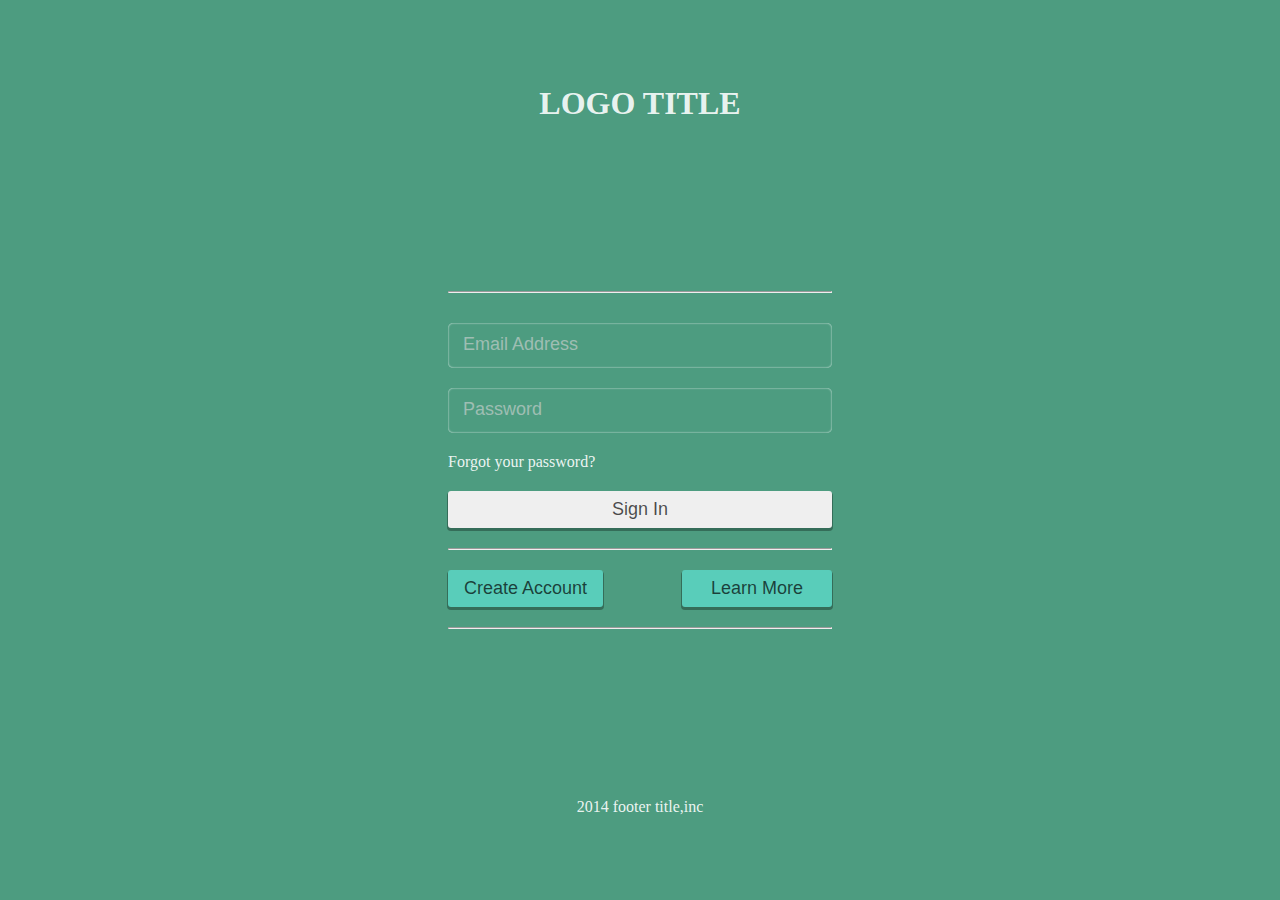
<file: index.html>
<!DOCTYPE html>
<html lang="en">

<head>
    <meta charset="UTF-8">
    <meta name="viewport" content="width=device-width, initial-scale=1.0">
    <title>Document</title>
    <link rel="stylesheet" href="style.css">
</head>

<body>
    <div class="container">
        <div class="header">
            <h1>Logo title</h1>
        </div>
        <section class="form-login row-col">
            <hr>
            <div class="form-input row-col -margin">
                <input type="email" name="email" class="form-input__item" placeholder="Email Address">
                <input type="password" name="password" class="form-input__item" placeholder="Password">
                <a href="#" class="-margin">Forgot your password?</a>
                <button class="form-button__item --full">sign in</button>
            </div>
            <hr>

            <div class="form-button">
                <button class="form-button__item --bg-color">create account</button>
                <button class="form-button__item --bg-color">learn more</button>
            </div>
            <hr>
        </section>
        <div class="footer">
            <p>2014 footer title,inc</p>
        </div>
    </div>
</body>

</html>
</file>
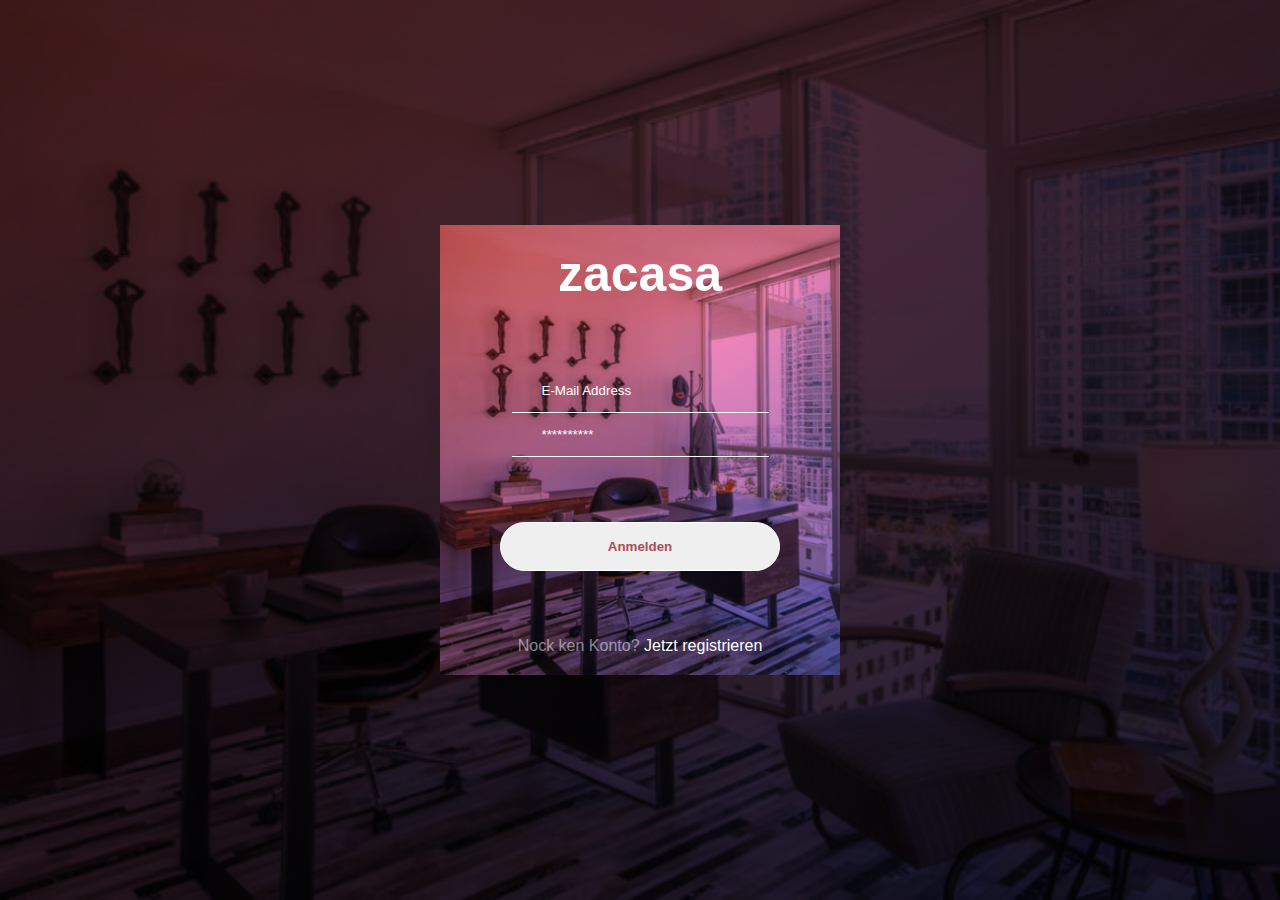
<file: form.html>
<!DOCTYPE html>
<html lang="en">

<head>
    <meta charset="UTF-8">
    <meta name="viewport" content="width=device-width, initial-scale=1.0">
    <title>Document</title>
    <link rel="stylesheet" href="https://cdnjs.cloudflare.com/ajax/libs/font-awesome/5.14.0/css/all.min.css"
        integrity="sha512-1PKOgIY59xJ8Co8+NE6FZ+LOAZKjy+KY8iq0G4B3CyeY6wYHN3yt9PW0XpSriVlkMXe40PTKnXrLnZ9+fkDaog=="
        crossorigin="anonymous" />
    <link rel="stylesheet" href="style2.css">
</head>

<body>
    <div class="container">
        <section class="box-form">
            <div class="box-form__element">
                <h1 class="block__title">zacasa</h1>
            </div>
            <div class="box-form__element">
                <div class="block__input">
                    <input type="email" name="email" class="block__input__element" placeholder="E-Mail Address">
                </div>
                <div class="block__input --content">
                    <input type="password" name="password" class="block__input__element" placeholder="**********">
                </div>
            </div>
            <div class="box-form__element">
                <button class="btn-submit">anmelden</button>
            </div>
            <div class="box-form__element">
                <span class="block__footer">Nock ken Konto? <a href="">Jetzt registrieren</a></span>
            </div>
        </section>
    </div>
</body>

</html>
</file>
<file: style.css>
* {
  padding: 0;
  margin: 0;
  box-sizing: border-box;
  color: rgb(255, 255, 255, 0.9);
}
a {
  text-decoration: none;
}
body {
  max-width: 1440px;
  min-width: 320px;
}
.container {
  display: flex;
  flex-direction: column;
  justify-content: space-around;
  align-items: center;
  background-color: #4d9c80;
  height: 100vh;
}
.form-login {
  width: 30%;
  min-width: 300px;
}
.header {
  text-transform: uppercase;
}
.row-col {
  display: flex;
  flex-direction: column;
}
.form-input {
  border-top: 1px;
  padding-top: 30px;
}
.form-input__item {
  padding: 15px;
  margin-bottom: 20px;
  outline: none;
  background-color: transparent;
  border-radius: 5px;
  border: none;
  box-shadow: inset 0px 0px 2px 0px;
}
.form-input__item:focus {
  box-shadow: 0px 0px 3px 1px #ffffff;
}
.form-input__item::placeholder {
  font-weight: 400;
  opacity: 0.6;
  color: #d5d5d5;
  font-size: 18px;
}
.form-login {
  height: auto;
}
.-margin {
  margin-bottom: 20px;
}
.form-button__item {
  text-transform: capitalize;
  border-radius: 3px;
  border: none;
  outline: none;
  box-shadow: 0px 2px 0px 1px rgb(0, 0, 0, 0.3);
  padding: 8px 16px;
  font-size: 18px;
  min-width: 150px;
  font-weight: lighter;
  color: rgb(0, 0, 0, 0.7);
}

.--full {
  width: 100%;
}
.--bg-color {
  background-color: #59cdba;
}
.form-button {
  display: flex;
  justify-content: space-between;
  width: 100%;
  margin: 20px 0px;
}
</file>
<file: style2.css>
* {
  padding: 0;
  margin: 0;
  box-sizing: border-box;
  color: white;
  font-family: Arial, Helvetica, sans-serif;
}
a {
  text-decoration: none;
}
.container {
  display: flex;
  justify-content: center;
  align-items: center;
  background-image: url("bg.jpg"),
    linear-gradient(145deg, rgba(169, 78, 89, 1) 0%, rgba(54, 52, 99, 1) 100%);
  background-color: rgb(0, 0, 0, 0.7);
  background-repeat: no-repeat;
  background-size: cover;
  height: 100vh;
  background-blend-mode: overlay;
}
.box-form {
  display: flex;
  flex-direction: column;
  justify-content: space-between;
  align-items: center;
  min-width: 400px;
  height: 50%;
  background-image: url("bg.jpg"),
    linear-gradient(145deg, rgba(169, 78, 89, 1) 0%, rgba(54, 52, 99, 1) 100%);
  background-repeat: no-repeat;
  background-size: cover;
  background-blend-mode: overlay;
  padding: 20px 0;
}

.box-form__element {
  display: flex;
  flex-direction: column;
  width: 100%;
  align-items: center;
}

.block__title {
  font-size: 50px;
}
.block__input {
  position: relative;
}
.block__input::before {
  position: absolute;
  left: 9px;
  bottom: 15px;
  display: inline-block;
  font-style: normal;
  font-variant: normal;
  text-rendering: auto;
  -webkit-font-smoothing: antialiased;
  font-family: "Font Awesome 5 Free";
  font-weight: 900;
  content: "\f007";
  font-size: 20px;
  opacity: 0.6;
}
.--content.block__input::before {
  content: "\f023";
}
.block__input__element {
  padding: 14px 50px 14px 30px;
  border-width: 0 0 1px 0;
  border-color: white;
  background-color: transparent;
}

.block__input__element::placeholder {
  color: white;
}
.btn-submit {
  outline: none;
  width: 70%;
  padding: 16px 0;
  text-align: center;
  color: rgba(169, 78, 89, 1);
  text-transform: capitalize;
  font-weight: bold;
  cursor: pointer;
  display: inline-block;
  border: 1px solid white;
  border-radius: 50px;
}

.block__footer {
  color: rgb(255, 255, 255, 0.5);
}

.block__footer a {
  color: white;
}
</file>
